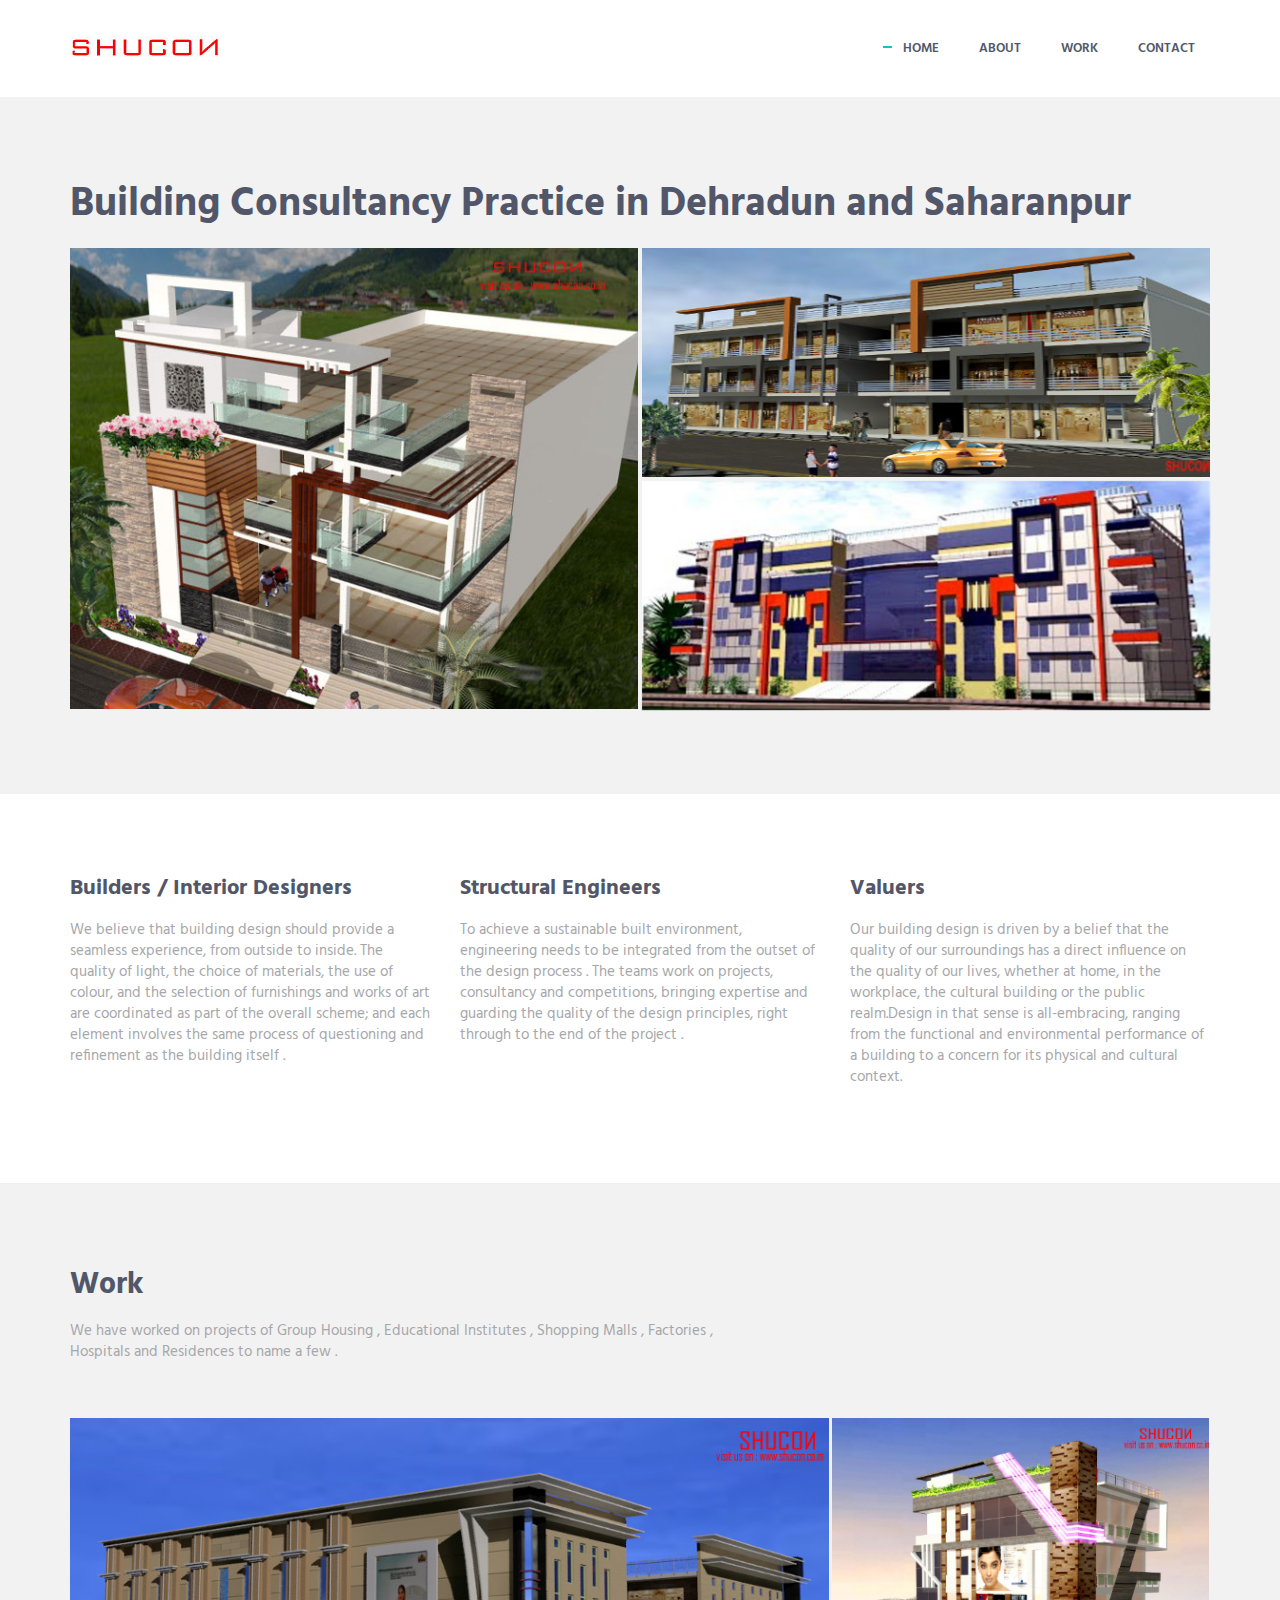
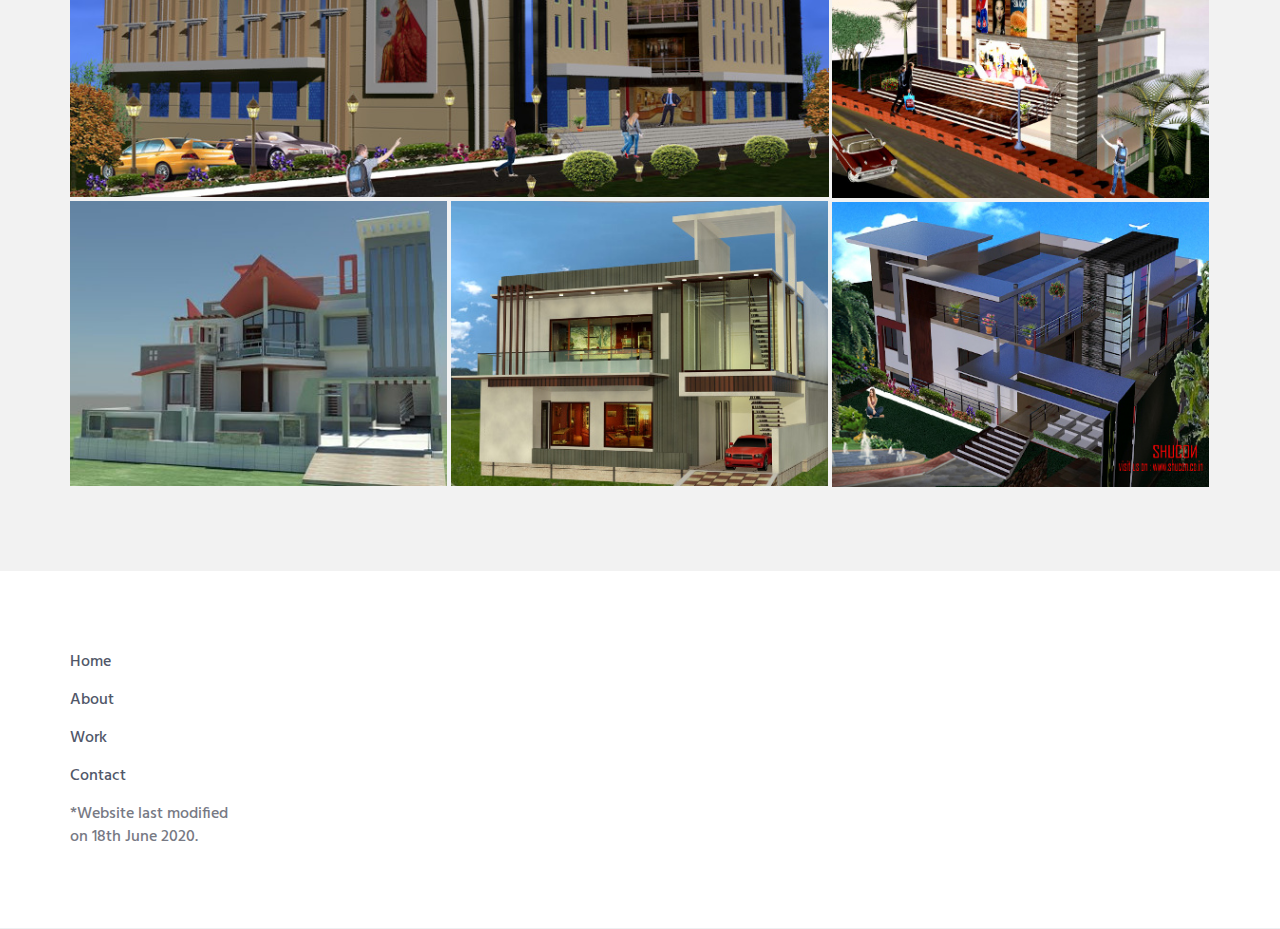
<file: index.html>
<!DOCTYPE html>
<html lang="en" class="no-js">
    <!-- BEGIN HEAD -->
    <head>
        <meta charset="utf-8"/>
        <title>SHUCON | Building Consultancy: Dehradun and Saharanpur</title>
        <meta name="google-site-verification" content="JUjXU9fesThGGbIal6zuc2jyVyMY_zPN6WXrsSqFcMo" />
        <meta http-equiv="X-UA-Compatible" content="IE=edge">
        <meta content="width=device-width, initial-scale=1" name="viewport"/>
        <meta content="Architects , Interior Designers , Builders , Project Managers in Dehradun . Professional Consultancy services .Providing services in Dehradun and Saharanpur " name="description"/>
        <meta name="keywords" content="best architecture firms in india, best architects in india, architects in dehradun, architecture firms in dehradun, architectural firms in dehradun, architect in dehradun, top architects in dehradun, best architects in dehradun, dehradun architecture firms, architecture firms dehradun, Architects in Dehradun, top architectural firms in dehradun, best architects in dehradun,‎ architects in Saharanpur, architecture firms in Saharanpur, architectural firms in Saharanpur, architect in Saharanpur, top architects in Saharanpur, best architects in Saharanpur, Saharanpur architecture firms, architecture firms Saharanpur, Architects in Saharanpur, top architectural firms in Saharanpur, best architects in Saharanpur,
        Builders in dehradun , Project Managers in Saharanpur ">
        <!-- <meta content="" name="author"/> -->

        <!-- GLOBAL MANDATORY STYLES -->
        <link href="https://fonts.googleapis.com/css?family=Hind:300,400,500,600,700" rel="stylesheet" type="text/css">
        <link href="vendor/simple-line-icons/simple-line-icons.min.css" rel="stylesheet" type="text/css"/>
        <link href="vendor/bootstrap/css/bootstrap.min.css" rel="stylesheet" type="text/css"/>

        <!-- PAGE LEVEL PLUGIN STYLES -->
        <link href="css/animate.css" rel="stylesheet">
        <link href="vendor/swiper/css/swiper.min.css" rel="stylesheet" type="text/css"/>

        <!-- THEME STYLES -->
        <link href="css/layout.min.css" rel="stylesheet" type="text/css"/>

        <!-- Favicon -->
        <link rel="shortcut icon" href="favicon.ico"/>
    </head>
    <!-- END HEAD -->

    <!-- BODY -->
    <body>

        <!--========== HEADER ==========-->
        <header class="header">
            <!-- Navbar -->
            <nav class="navbar">
                <div class="container">
                    <!-- Brand and toggle get grouped for better mobile display -->
                    <div class="menu-container">
                        <button type="button" class="navbar-toggle" data-toggle="collapse" data-target=".nav-collapse">
                            <span class="sr-only">Toggle navigation</span>
                            <span class="toggle-icon"></span>
                        </button>

                        <!-- Logo -->
                        <div class="navbar-logo">
                            <a class="navbar-logo-wrap" href="index.html">
                                <img class="navbar-logo-img" src="img/logo.jpg" alt="SHUCON Logo">
                            </a>
                        </div>
                        <!-- End Logo -->
                    </div>

                    <!-- Collect the nav links, forms, and other content for toggling -->
                    <div class="collapse navbar-collapse nav-collapse">
                        <div class="menu-container">
                            <ul class="navbar-nav navbar-nav-right">
                                <!-- Home -->
                                <li class="nav-item">
                                    <a class="nav-item-child active" href="index.html">
                                        Home
                                    </a>
                                </li>
                                <!-- End Home -->

                                <!-- About -->
                                <li class="nav-item">
                                    <a class="nav-item-child" href="about.html">
                                        About
                                    </a>
                                </li>
                                <!-- End About -->

                                <!-- Work -->
                                <li class="nav-item">
                                    <a class="nav-item-child" href="work.html">
                                        Work
                                    </a>
                                </li>
                                <!-- End Work -->

                                <!-- Contact -->
                                <li class="nav-item">
                                    <a class="nav-item-child" href="contact.html">
                                        Contact
                                    </a>
                                </li>
                                <!-- End Contact -->
                            </ul>
                        </div>
                    </div>
                    <!-- End Navbar Collapse -->
                </div>
            </nav>
            <!-- Navbar -->
        </header>
        <!--========== END HEADER ==========-->

        <!--========== PAGE LAYOUT ==========-->
        <!-- Work -->
        <div class="bg-color-sky-light">
            <div class="content-md container">
            	<h1>Building Consultancy Practice in Dehradun and Saharanpur</h1>
                <!-- Masonry Grid -->
                <div class="masonry-grid">
                    <div class="masonry-grid-sizer col-xs-6 col-sm-6 col-md-6"></div>
                    <div class="masonry-grid-item col-xs-12 col-sm-6 col-md-6">
                        <!-- Work -->
                        <div class="work">
                            <div class="work-overlay">
                                <img class="full-width img-responsive" src="img/595x483/01.jpg" alt="residence of mr. vijay bahadur">
                            </div>
                            <div class="work-content">
                                <h3 class="color-white margin-b-5">Residence</h3>
                                <p class="color-white margin-b-0">Mr. Vijay Bahadur</p>
                            </div>
                            <a class="content-wrapper-link" href="#"></a>
                        </div>
                        <!-- End Work -->
                    </div>
                    <div class="masonry-grid-item col-xs-6 col-sm-6 col-md-6">
                        <!-- Work -->
                        <div class="work">
                            <div class="work-overlay">
                                <img class="full-width img-responsive" src="img/595x240/01.jpg" alt="anm-gnm">
                            </div>
                            <div class="work-content">
                                <h3 class="color-white margin-b-5">College</h3>
                                <p class="color-white margin-b-0">ANM - GNM</p>
                            </div>
                            <a class="content-wrapper-link" href="#"></a>
                        </div>
                        <!-- End Work -->
                    </div>
                    <div class="masonry-grid-item col-xs-6 col-sm-6 col-md-6">
                        <!-- Work -->
                        <div class="work">
                            <div class="work-overlay">
                                <img class="full-width img-responsive" src="img/595x240/02.jpg" alt="anm-gnm-2">
                            </div>
                            <div class="work-content">
                                <h3 class="color-white margin-b-5">College</h3>
                                <p class="color-white margin-b-0">Medical College</p>
                            </div>
                            <a class="content-wrapper-link" href="#"></a>
                        </div>
                        <!-- End Work -->
                    </div>
                </div>
                <!-- End Masonry Grid -->
            </div>
        </div>
        <!-- End Work -->

        <!-- Features -->
        <div class="section-seperator">
            <div class="content-md container">
                <div class="row">
                    <div class="col-sm-4 sm-margin-b-50">
                        <div class="wow fadeInLeft" data-wow-duration=".3" data-wow-delay=".3s">
                            <h3>Builders / Interior Designers</h3>
                            <p>We believe that building design should provide a seamless experience, from outside to inside. The quality of light, the choice of materials, the use of colour, and the selection of furnishings and works of art are coordinated as part of the overall scheme; and each element involves the same process of questioning and refinement as the building itself .</p>
                        </div>
                    </div>
                    <div class="col-sm-4 sm-margin-b-50">
                        <div class="wow fadeInLeft" data-wow-duration=".3" data-wow-delay=".2s">
                            <h3>Structural Engineers</h3>
                            <p>To achieve a sustainable built environment, engineering needs to be integrated from the outset of the design process .
The teams work on projects, consultancy and competitions, bringing expertise and guarding the quality of the design principles, right through to the end of the project .  </p>
                        </div>
                    </div>
                    <div class="col-sm-4">
                        <div class="wow fadeInLeft" data-wow-duration=".3" data-wow-delay=".1s">
                            <h3>Valuers</h3>
                            <p>Our building design is driven by a belief that the quality of our surroundings has a direct influence on the quality of our lives, whether at home, in the workplace, the cultural building or the public realm.Design in that sense is all-embracing, ranging from the functional and environmental performance of a building to a concern for its physical and cultural context.  </p>
                        </div>
                    </div>
                </div>
                <!--// end row -->
            </div>
        </div>
        <!-- End Features -->

        <!-- Work -->
        <div class="bg-color-sky-light overflow-h">
            <div class="content-md container">
                <div class="row margin-b-40">
                    <div class="col-sm-7">
                        <h2>Work</h2>
                        <p>We have worked on projects of Group Housing , Educational Institutes , Shopping Malls , Factories , Hospitals and Residences to name a few . </p>
                    </div>
                </div>
                <!--// end row -->

                <!-- Masonry Grid -->
                <div class="masonry-grid">
                    <div class="masonry-grid-sizer col-xs-6 col-sm-6 col-md-1"></div>
                    <div class="masonry-grid-item col-xs-12 col-sm-6 col-md-8">
                        <!-- Work -->
                        <div class="work">
                            <div class="work-overlay">
                                <img class="full-width img-responsive" src="img/800x400/01.jpg" alt="Shopping Mall">
                            </div>
                            <div class="work-content">
                                <h3 class="color-white margin-b-5">Shopping Mall</h3>
                                <p class="color-white margin-b-0">Saharanpur</p>
                            </div>
                            <a class="content-wrapper-link" href="#"></a>
                        </div>
                        <!-- End Work -->
                    </div>
                    <div class="masonry-grid-item col-xs-6 col-sm-6 col-md-4">
                        <!-- Work -->
                        <div class="work">
                            <div class="work-overlay">
                                <img class="full-width img-responsive" src="img/397x400/01.jpg" alt="Hotel of mr. Hoshiyar Singh">
                            </div>
                            <div class="work-content">
                                <h3 class="color-white margin-b-5">Hotel of Mr. Hoshiyar Singh</h3>
                                <p class="color-white margin-b-0">Mussoorie Road , Dehradun</p>
                            </div>
                            <a class="content-wrapper-link" href="#"></a>
                        </div>
                        <!-- End Work -->
                    </div>
                    <div class="masonry-grid-item col-xs-6 col-sm-6 col-md-4">
                        <!-- Work -->
                        <div class="work">
                            <div class="work-overlay">
                                <img class="full-width img-responsive" src="img/397x300/01.jpg" alt="residence-sre">
                            </div>
                            <div class="work-content">
                                <h3 class="color-white margin-b-5">Residence</h3>
                                <p class="color-white margin-b-0">Saharanpur</p>
                            </div>
                            <a class="content-wrapper-link" href="#"></a>
                        </div>
                        <!-- End Work -->
                    </div>
                    <div class="masonry-grid-item col-xs-6 col-sm-6 col-md-4">
                        <!-- Work -->
                        <div class="work">
                            <div class="work-overlay">
                                <img class="full-width img-responsive" src="img/397x300/02.jpg" alt="residence-2">
                            </div>
                            <div class="work-content">
                                <h3 class="color-white margin-b-5">Residence</h3>
                                <p class="color-white margin-b-0"></p>
                            </div>
                            <a class="content-wrapper-link" href="#"></a>
                        </div>
                        <!-- End Work -->
                    </div>
                    <div class="masonry-grid-item col-xs-6 col-sm-6 col-md-4">
                        <!-- Work -->
                        <div class="work">
                            <div class="work-overlay">
                                <img class="full-width img-responsive" src="img/397x300/03.jpg" alt="residence-mr. nautiyal">
                            </div>
                            <div class="work-content">
                                <h3 class="color-white margin-b-5">Residence</h3>
                                <p class="color-white margin-b-0">Income Tax Officer - Mr. Nautiyal , Dehradun</p>
                            </div>
                            <a class="content-wrapper-link" href="#"></a>
                        </div>
                        <!-- End Work -->
                    </div>
                </div>
                <!-- End Masonry Grid -->
            </div>
        </div>
        <!-- End Work -->

        <!--========== END PAGE LAYOUT ==========-->

        <!--========== FOOTER ==========-->
        <footer class="footer">
            <!-- Links -->
            <div class="section-seperator">
                <div class="content-md container">
                    <div class="row">
                        <div class="col-sm-2 sm-margin-b-30">
                            <!-- List -->
                           
                            <ul class="list-unstyled footer-list">
                                <li class="footer-list-item"><a href="index.html">Home</a></li>
                                <li class="footer-list-item"><a href="about.html">About</a></li>
                                <li class="footer-list-item"><a href="work.html">Work</a></li>
                                <li class="footer-list-item"><a href="contact.html">Contact</a></li>
                                <li class="footer-list-item">*Website last modified on 18th June 2020.</li>
                            </ul>   
                            <!-- End List -->
                        </div>
                        </div>
                    </div>
                    <!--// end row -->
                </div>
            <!-- End Links -->

        </footer>
        <!--========== END FOOTER ==========-->

        <!-- Back To Top -->
        <a href="javascript:void(0);" class="js-back-to-top back-to-top">Top</a>

        <!-- JAVASCRIPTS(Load javascripts at bottom, this will reduce page load time) -->
        <!-- CORE PLUGINS -->
        <script src="vendor/jquery.min.js" type="text/javascript"></script>
        <script src="vendor/jquery-migrate.min.js" type="text/javascript"></script>
        <script src="vendor/bootstrap/js/bootstrap.min.js" type="text/javascript"></script>

        <!-- PAGE LEVEL PLUGINS -->
        <script src="vendor/jquery.easing.js" type="text/javascript"></script>
        <script src="vendor/jquery.back-to-top.js" type="text/javascript"></script>
        <script src="vendor/jquery.smooth-scroll.js" type="text/javascript"></script>
        <script src="vendor/jquery.wow.min.js" type="text/javascript"></script>
        <script src="vendor/swiper/js/swiper.jquery.min.js" type="text/javascript"></script>
        <script src="vendor/masonry/jquery.masonry.pkgd.min.js" type="text/javascript"></script>
        <script src="vendor/masonry/imagesloaded.pkgd.min.js" type="text/javascript"></script>

        <!-- PAGE LEVEL SCRIPTS -->
        <script src="js/layout.min.js" type="text/javascript"></script>
        <script src="js/components/wow.min.js" type="text/javascript"></script>
        <script src="js/components/swiper.min.js" type="text/javascript"></script>
        <script src="js/components/masonry.min.js" type="text/javascript"></script>

    </body>
    <!-- END BODY -->
</html>
</file>
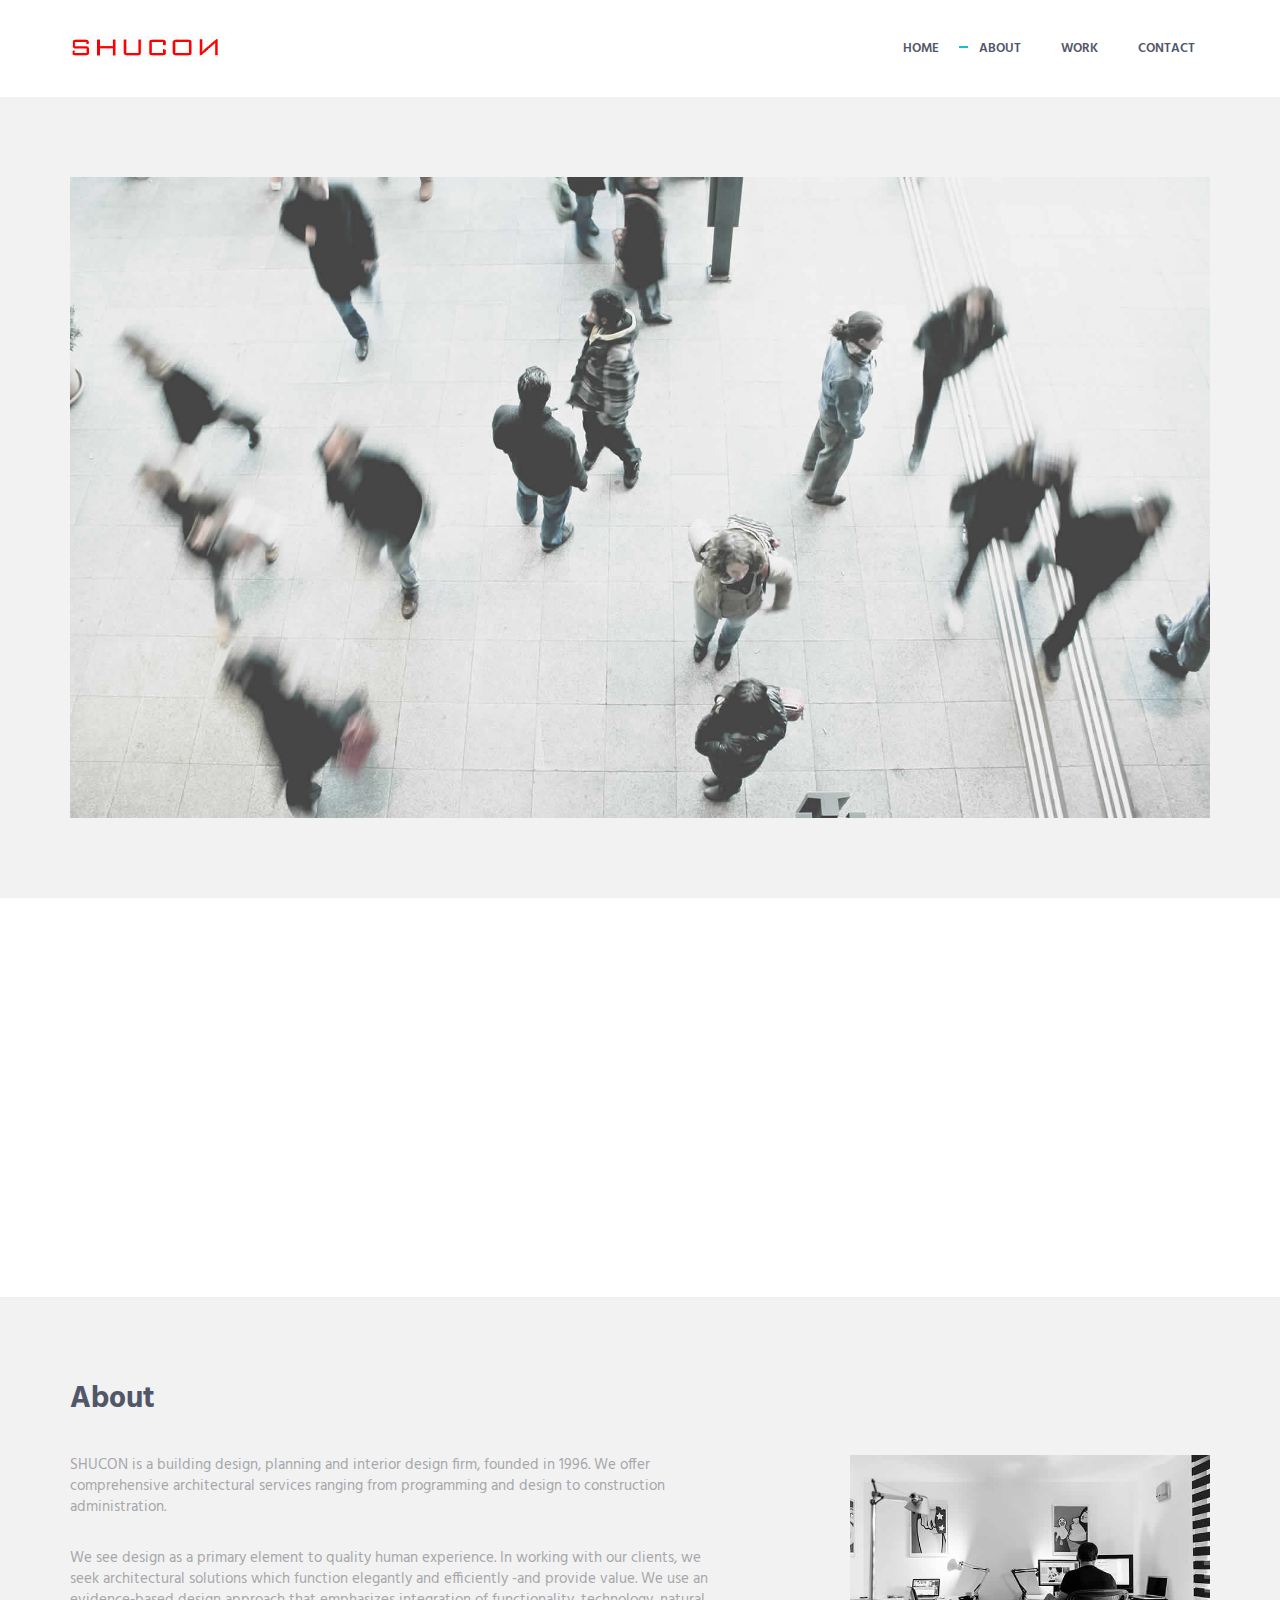
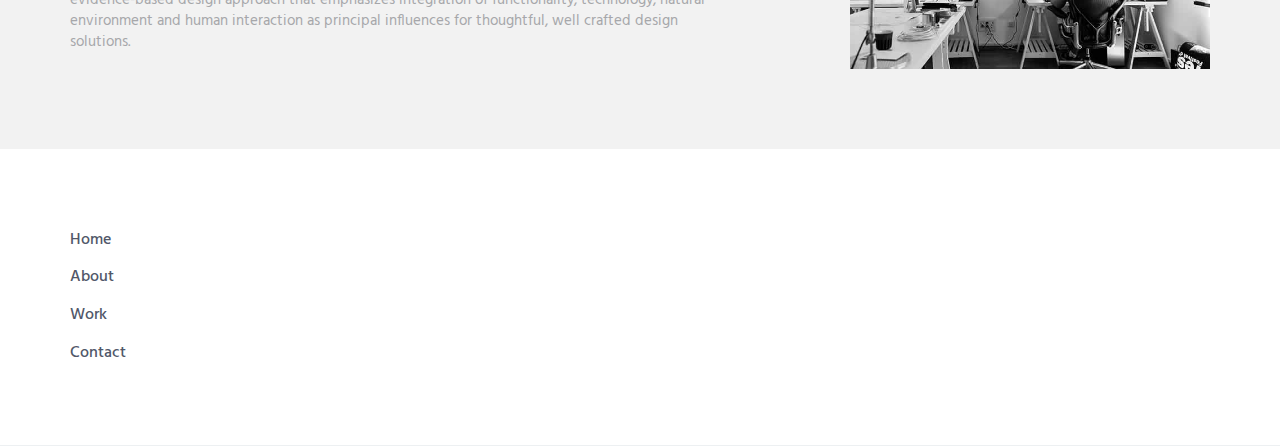
<file: about.html>
<!DOCTYPE html>
<!-- ==============================
    Project:        Metronic "Acidus" Frontend Freebie - Responsive HTML Template Based On Twitter Bootstrap 3.3.4
    Version:        1.0
    Author:         KeenThemes
    Primary use:    Corporate, Business Themes.
    Email:          support@keenthemes.com
    Follow:         http://www.twitter.com/keenthemes
    Like:           http://www.facebook.com/keenthemes
    Website:        http://www.keenthemes.com
    Premium:        Premium Metronic Admin Theme: http://themeforest.net/item/metronic-responsive-admin-dashboard-template/4021469?ref=keenthemes
================================== -->
<html lang="en" class="no-js">
    <!-- BEGIN HEAD -->
    <head>
        <meta charset="utf-8"/>
        <title>Architects in Saharanpur and Dehradun</title>   
        <meta http-equiv="X-UA-Compatible" content="IE=edge">
        <meta content="width=device-width, initial-scale=1" name="viewport"/>
        <meta content="" name="description"/>
        <meta content="" name="author"/>

        <!-- GLOBAL MANDATORY STYLES -->
        <link href="https://fonts.googleapis.com/css?family=Hind:300,400,500,600,700" rel="stylesheet" type="text/css">
        <link href="vendor/simple-line-icons/simple-line-icons.min.css" rel="stylesheet" type="text/css"/>
        <link href="vendor/bootstrap/css/bootstrap.min.css" rel="stylesheet" type="text/css"/>

        <!-- PAGE LEVEL PLUGIN STYLES -->
        <link href="css/animate.css" rel="stylesheet">
        <link href="vendor/swiper/css/swiper.min.css" rel="stylesheet" type="text/css"/>

        <!-- THEME STYLES -->
        <link href="css/layout.min.css" rel="stylesheet" type="text/css"/>

        <!-- Favicon -->
        <link rel="shortcut icon" href="favicon.ico"/>
    </head>
    <!-- END HEAD -->

    <!-- BODY -->
    <body>

        <!--========== HEADER ==========-->
        <header class="header">
            <!-- Navbar -->
            <nav class="navbar">
                <div class="container">
                    <!-- Brand and toggle get grouped for better mobile display -->
                    <div class="menu-container">
                        <button type="button" class="navbar-toggle" data-toggle="collapse" data-target=".nav-collapse">
                            <span class="sr-only">Toggle navigation</span>
                            <span class="toggle-icon"></span>
                        </button>

                        <!-- Logo -->
                        <div class="navbar-logo">
                            <a class="navbar-logo-wrap" href="index.html">
                                <img class="navbar-logo-img" src="img/logo.jpg" alt="SHUCON Logo">
                            </a>
                        </div>
                        <!-- End Logo -->
                    </div>

                    <!-- Collect the nav links, forms, and other content for toggling -->
                    <div class="collapse navbar-collapse nav-collapse">
                        <div class="menu-container">
                            <ul class="navbar-nav navbar-nav-right">
                                <!-- Home -->
                                <li class="nav-item">
                                    <a class="nav-item-child" href="index.html">
                                        Home
                                    </a>
                                </li>
                                <!-- End Home -->

                                <!-- About -->
                                <li class="nav-item">
                                    <a class="nav-item-child active" href="about.html">
                                        About
                                    </a>
                                </li>
                                <!-- End About -->

                                <!-- Work -->
                                <li class="nav-item">
                                    <a class="nav-item-child" href="work.html">
                                        Work
                                    </a>
                                </li>
                                <!-- End Work -->

                                <!-- Contact -->
                                <li class="nav-item">
                                    <a class="nav-item-child" href="contact.html">
                                        Contact
                                    </a>
                                </li>
                                <!-- End Contact -->
                            </ul>
                        </div>
                    </div>
                    <!-- End Navbar Collapse -->
                </div>
            </nav>
            <!-- Navbar -->
        </header>
        <!--========== END HEADER ==========-->

        <!--========== PAGE LAYOUT ==========-->
        <!-- Slider -->
        <div class="bg-color-sky-light">
            <div class="content-md container">
                <img class="img-responsive" src="img/1920x1080/02.jpg" alt="Slider Image">
            </div>
        </div>
        <!-- End Slider -->

        <!-- Features -->
        <div class="section-seperator">
            <div class="content-md container">
                <div class="row">
                    <div class="col-sm-4 sm-margin-b-50">
                        <div class="wow fadeInLeft" data-wow-duration=".3" data-wow-delay=".3s">
                            <h3>Interior Designers / Building Consultants</h3>
                            <p>We believe that building design should provide a seamless experience, from outside to inside. The quality of light, the choice of materials, the use of colour, and the selection of furnishings and works of art are coordinated as part of the overall scheme; and each element involves the same process of questioning and refinement as the building itself .</p>
                        </div>
                    </div>
                    <div class="col-sm-4 sm-margin-b-50">
                        <div class="wow fadeInLeft" data-wow-duration=".3" data-wow-delay=".2s">
                            <h3>Structural Engineers</h3>
                            <p>To achieve a sustainable built environment, engineering needs to be integrated from the outset of the design process .
The teams work on projects, consultancy and competitions, bringing expertise and guarding the quality of the design principles, right through to the end of the project .  </p>
                        </div>
                    </div>
                    <div class="col-sm-4">
                        <div class="wow fadeInLeft" data-wow-duration=".3" data-wow-delay=".1s">
                            <h3>Valuers</h3>
                            <p>Our building design is driven by a belief that the quality of our surroundings has a direct influence on the quality of our lives, whether at home, in the workplace, the cultural building or the public realm.Design in that sense is all-embracing, ranging from the functional and environmental performance of a building to a concern for its physical and cultural context.  </p>
                        </div>
                    </div>
                </div>
                <!--// end row -->
            </div>
        </div>
        <!-- End Features -->

        <!-- About -->
        <div class="bg-color-sky-light">
        <div class="content-md container">
            <div class="row margin-b-20">
                <div class="col-sm-6">
                    <h2>About</h2>
                </div>
            </div>
            <!--// end row -->

            <div class="row">
                <div class="col-sm-7 sm-margin-b-50">
                    <div class="margin-b-30">
                        <p>SHUCON is a building design, planning and interior design firm, founded in 1996. We offer comprehensive architectural services ranging from programming and design to construction administration.</p>
                    </div>
                    <p>We see design as a primary element to quality human experience. In working with our clients, we seek architectural solutions which function elegantly and efficiently -and provide value. We use an evidence-based design approach that emphasizes integration of functionality, technology, natural environment and human interaction as principal influences for thoughtful, well crafted design solutions.</p>
                </div>
                <div class="col-sm-4 col-sm-offset-1">
                    <img class="img-responsive" src="img/640x380/01.jpg" alt="Our Office">
                </div>
            </div>
            <!--// end row -->
        </div>
        </div>
        <!-- End About -->

        
        <!--========== END PAGE LAYOUT ==========-->

        <!--========== FOOTER ==========-->
        <footer class="footer">
            <!-- Links -->
            <div class="section-seperator">
                <div class="content-md container">
                    <div class="row">
                        <div class="col-sm-2 sm-margin-b-30">
                            <!-- List -->
                            
                            <ul class="list-unstyled footer-list">
                                <li class="footer-list-item"><a href="index.html">Home</a></li>
                                <li class="footer-list-item"><a href="about.html">About</a></li>
                                <li class="footer-list-item"><a href="work.html">Work</a></li>
                                <li class="footer-list-item"><a href="contact.html">Contact</a></li>
                            </ul>
                            <!-- End List -->
                        </div>
                        <div class="col-sm-2 sm-margin-b-30">
                            <!-- List -->
                            
                            <!-- End List -->
                        </div>
                        <div class="col-sm-3">
                            <!-- List -->
                            <!-- End List -->
                        </div>
                    </div>
                    <!--// end row -->
                </div>
            </div>
            <!-- End Links -->

        </footer>
        <!--========== END FOOTER ==========-->

        <!-- Back To Top -->
        <a href="javascript:void(0);" class="js-back-to-top back-to-top">Top</a>

        <!-- JAVASCRIPTS(Load javascripts at bottom, this will reduce page load time) -->
        <!-- CORE PLUGINS -->
        <script src="vendor/jquery.min.js" type="text/javascript"></script>
        <script src="vendor/jquery-migrate.min.js" type="text/javascript"></script>
        <script src="vendor/bootstrap/js/bootstrap.min.js" type="text/javascript"></script>

        <!-- PAGE LEVEL PLUGINS -->
        <script src="vendor/jquery.easing.js" type="text/javascript"></script>
        <script src="vendor/jquery.back-to-top.js" type="text/javascript"></script>
        <script src="vendor/jquery.smooth-scroll.js" type="text/javascript"></script>
        <script src="vendor/jquery.wow.min.js" type="text/javascript"></script>
        <script src="vendor/swiper/js/swiper.jquery.min.js" type="text/javascript"></script>

        <!-- PAGE LEVEL SCRIPTS -->
        <script src="js/layout.min.js" type="text/javascript"></script>
        <script src="js/components/wow.min.js" type="text/javascript"></script>
        <script src="js/components/swiper.min.js" type="text/javascript"></script>
        
    </body>
    <!-- END BODY -->
</html>
</file>
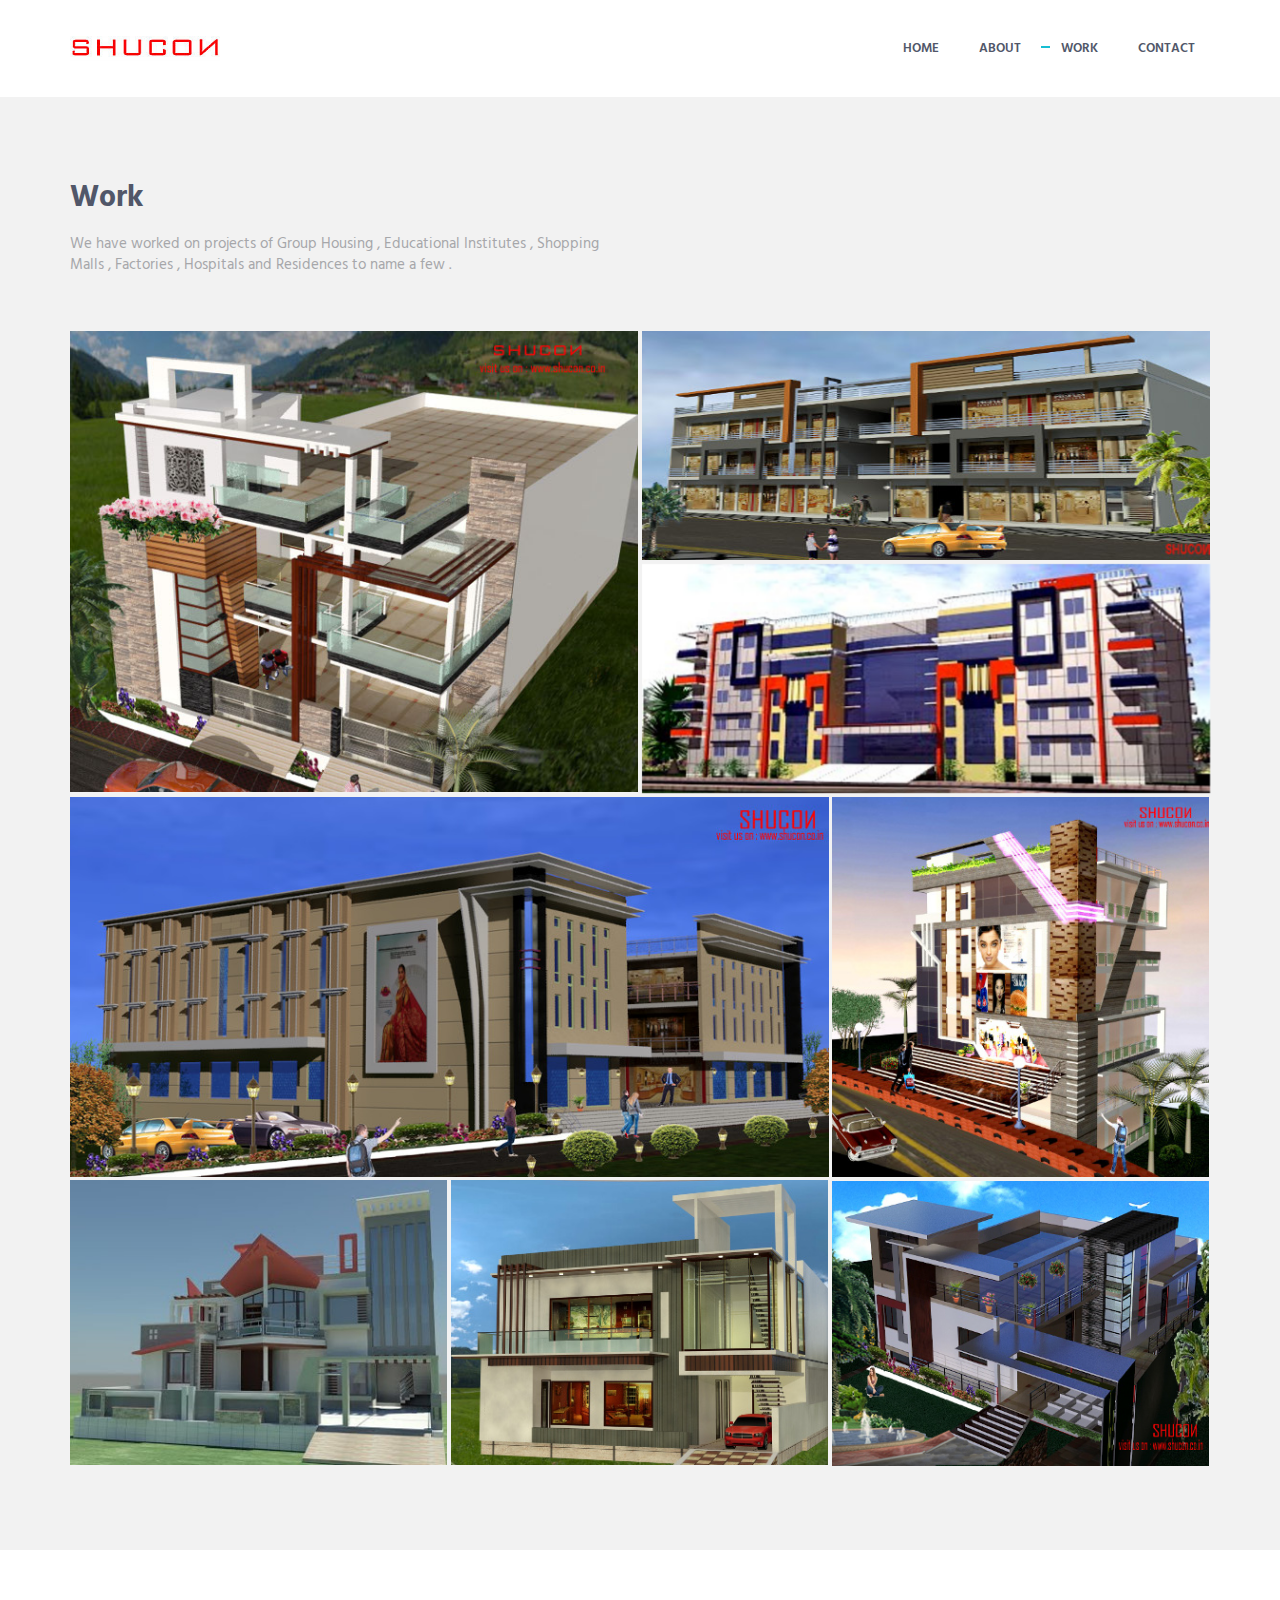
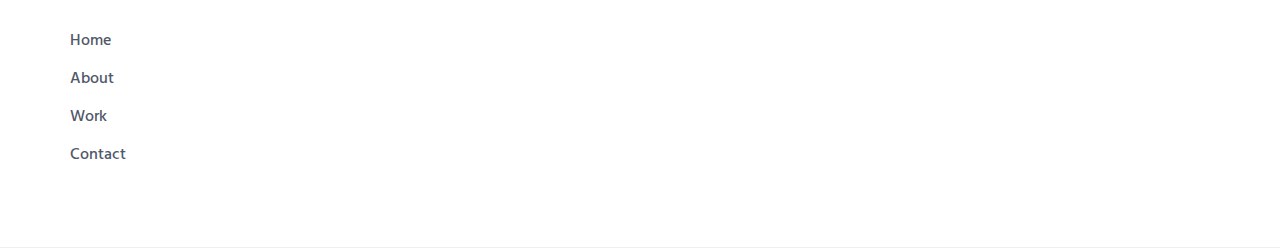
<file: work.html>
<!DOCTYPE html>
<html lang="en" class="no-js">
    <!-- BEGIN HEAD -->
    <head>
        <meta charset="utf-8"/>
        <title>Architects in Saharanpur and Dehradun</title>
        <meta http-equiv="X-UA-Compatible" content="IE=edge">
        <meta content="width=device-width, initial-scale=1" name="viewport"/>
        <meta content="" name="description"/>
        <meta content="" name="author"/>

        <!-- GLOBAL MANDATORY STYLES -->
        <link href="https://fonts.googleapis.com/css?family=Hind:300,400,500,600,700" rel="stylesheet" type="text/css">
        <link href="vendor/simple-line-icons/simple-line-icons.min.css" rel="stylesheet" type="text/css"/>
        <link href="vendor/bootstrap/css/bootstrap.min.css" rel="stylesheet" type="text/css"/>

        <!-- PAGE LEVEL PLUGIN STYLES -->
        <link href="vendor/swiper/css/swiper.min.css" rel="stylesheet" type="text/css"/>

        <!-- THEME STYLES -->
        <link href="css/layout.min.css" rel="stylesheet" type="text/css"/>

        <!-- Favicon -->
        <link rel="shortcut icon" href="favicon.ico"/>
    </head>
    <!-- END HEAD -->

    <!-- BODY -->
    <body>

        <!--========== HEADER ==========-->
        <header class="header">
            <!-- Navbar -->
            <nav class="navbar">
                <div class="container">
                    <!-- Brand and toggle get grouped for better mobile display -->
                    <div class="menu-container">
                        <button type="button" class="navbar-toggle" data-toggle="collapse" data-target=".nav-collapse">
                            <span class="sr-only">Toggle navigation</span>
                            <span class="toggle-icon"></span>
                        </button>

                        <!-- Logo -->
                        <div class="navbar-logo">
                            <a class="navbar-logo-wrap" href="index.html">
                                <img class="navbar-logo-img" src="img/logo.jpg" alt="Acidus Logo">
                            </a>
                        </div>
                        <!-- End Logo -->
                    </div>

                    <!-- Collect the nav links, forms, and other content for toggling -->
                    <div class="collapse navbar-collapse nav-collapse">
                        <div class="menu-container">
                            <ul class="navbar-nav navbar-nav-right">
                                <!-- Home -->
                                <li class="nav-item">
                                    <a class="nav-item-child" href="index.html">
                                        Home
                                    </a>
                                </li>
                                <!-- End Home -->

                                <!-- About -->
                                <li class="nav-item">
                                    <a class="nav-item-child" href="about.html">
                                        About
                                    </a>
                                </li>
                                <!-- End About -->

                                <!-- Work -->
                                <li class="nav-item">
                                    <a class="nav-item-child active" href="work.html">
                                        Work
                                    </a>
                                </li>
                                <!-- End Work -->

                                <!-- Contact -->
                                <li class="nav-item">
                                    <a class="nav-item-child" href="contact.html">
                                        Contact
                                    </a>
                                </li>
                                <!-- End Contact -->
                            </ul>
                        </div>
                    </div>
                    <!-- End Navbar Collapse -->
                </div>
            </nav>
            <!-- Navbar -->
        </header>
        <!--========== END HEADER ==========-->

        <!--========== PAGE LAYOUT ==========-->
        <!-- Work -->
        <div class="bg-color-sky-light">
            <div class="content-md container">
                <div class="row margin-b-40">
                    <div class="col-sm-6">
                        <h2>Work</h2>
                        <p>We have worked on projects of Group Housing , Educational Institutes , Shopping Malls , Factories , Hospitals and Residences to name a few . </p>
                    </div>
                </div>
                <!--// end row -->

                <!-- Masonry Grid -->
                <div class="masonry-grid">
                    <div class="masonry-grid-sizer col-xs-6 col-sm-6 col-md-6"></div>
                    <div class="masonry-grid-item col-xs-12 col-sm-6 col-md-6">
                        <!-- Work -->
                        <div class="work">
                            <div class="work-overlay">
                                <img class="full-width img-responsive" src="img/595x483/01.jpg" alt="residence of mr. vijay bahadur">
                            </div>
                            <div class="work-content">
                                <h3 class="color-white margin-b-5">Residence</h3>
                                <p class="color-white margin-b-0">Mr. Vijay Bahadur</p>
                            </div>
                            <a class="content-wrapper-link" href="#"></a>
                        </div>
                        <!-- End Work -->
                    </div>
                    <div class="masonry-grid-item col-xs-6 col-sm-6 col-md-6">
                        <!-- Work -->
                        <div class="work">
                            <div class="work-overlay">
                                <img class="full-width img-responsive" src="img/595x240/01.jpg" alt="anm-gnm">
                            </div>
                            <div class="work-content">
                                <h3 class="color-white margin-b-5">College</h3>
                                <p class="color-white margin-b-0">ANM - GNM</p>
                            </div>
                            <a class="content-wrapper-link" href="#"></a>
                        </div>
                        <!-- End Work -->
                    </div>
                    <div class="masonry-grid-item col-xs-6 col-sm-6 col-md-6">
                        <!-- Work -->
                        <div class="work">
                            <div class="work-overlay">
                                <img class="full-width img-responsive" src="img/595x240/02.jpg" alt="anm-gnm-2">
                            </div>
                            <div class="work-content">
                                <h3 class="color-white margin-b-5">College</h3>
                                <p class="color-white margin-b-0">Medical College</p>
                            </div>
                            <a class="content-wrapper-link" href="#"></a>
                        </div>
                        <!-- End Work -->
                    </div>
                </div>
                <!-- End Masonry Grid -->
                
                <!-- Masonry Grid -->
                <div class="masonry-grid">
                    <div class="masonry-grid-sizer col-xs-6 col-sm-6 col-md-1"></div>
                    <div class="masonry-grid-item col-xs-12 col-sm-6 col-md-8">
                        <!-- Work -->
                        <div class="work">
                            <div class="work-overlay">
                                <img class="full-width img-responsive" src="img/800x400/01.jpg" alt="Shopping Mall">
                            </div>
                            <div class="work-content">
                                <h3 class="color-white margin-b-5">Shopping Mall</h3>
                                <p class="color-white margin-b-0">Saharanpur</p>
                            </div>
                            <a class="content-wrapper-link" href="#"></a>
                        </div>
                        <!-- End Work -->
                    </div>
                    <div class="masonry-grid-item col-xs-6 col-sm-6 col-md-4">
                        <!-- Work -->
                        <div class="work">
                            <div class="work-overlay">
                                <img class="full-width img-responsive" src="img/397x400/01.jpg" alt="Hotel of mr. Hoshiyar Singh">
                            </div>
                            <div class="work-content">
                                <h3 class="color-white margin-b-5">Hotel of Mr. Hoshiyar Singh</h3>
                                <p class="color-white margin-b-0">Mussoorie Road , Dehradun</p>
                            </div>
                            <a class="content-wrapper-link" href="#"></a>
                        </div>
                        <!-- End Work -->
                    </div>
                    <div class="masonry-grid-item col-xs-6 col-sm-6 col-md-4">
                        <!-- Work -->
                        <div class="work">
                            <div class="work-overlay">
                                <img class="full-width img-responsive" src="img/397x300/01.jpg" alt="residence-sre">
                            </div>
                            <div class="work-content">
                                <h3 class="color-white margin-b-5">Residence</h3>
                                <p class="color-white margin-b-0">Saharanpur</p>
                            </div>
                            <a class="content-wrapper-link" href="#"></a>
                        </div>
                        <!-- End Work -->
                    </div>
                    <div class="masonry-grid-item col-xs-6 col-sm-6 col-md-4">
                        <!-- Work -->
                        <div class="work">
                            <div class="work-overlay">
                                <img class="full-width img-responsive" src="img/397x300/02.jpg" alt="residence-2">
                            </div>
                            <div class="work-content">
                                <h3 class="color-white margin-b-5">Residence</h3>
                                <p class="color-white margin-b-0"></p>
                            </div>
                            <a class="content-wrapper-link" href="#"></a>
                        </div>
                        <!-- End Work -->
                    </div>
                    <div class="masonry-grid-item col-xs-6 col-sm-6 col-md-4">
                        <!-- Work -->
                        <div class="work">
                            <div class="work-overlay">
                                <img class="full-width img-responsive" src="img/397x300/03.jpg" alt="residence-mr. nautiyal">
                            </div>
                            <div class="work-content">
                                <h3 class="color-white margin-b-5">Residence</h3>
                                <p class="color-white margin-b-0">Income Tax Officer - Mr. Nautiyal , Dehradun</p>
                            </div>
                            <a class="content-wrapper-link" href="#"></a>
                        </div>
                        <!-- End Work -->
                    </div>
                </div>
                <!-- End Masonry Grid -->
            </div>
        </div>
        <!-- End Work -->

        <!--========== END PAGE LAYOUT ==========-->

        <!--========== FOOTER ==========-->
        <footer class="footer">
            <!-- Links -->
            <div class="section-seperator">
                <div class="content-md container">
                    <div class="row">
                        <div class="col-sm-2 sm-margin-b-30">
                            <!-- List -->
                            
                            <ul class="list-unstyled footer-list">
                                <li class="footer-list-item"><a href="index.html">Home</a></li>
                                <li class="footer-list-item"><a href="about.html">About</a></li>
                                <li class="footer-list-item"><a href="work.html">Work</a></li>
                                <li class="footer-list-item"><a href="contact.html">Contact</a></li>
                            </ul>
                            <!-- End List -->
                        </div>
                        <div class="col-sm-2 sm-margin-b-30">
                            <!-- List -->   
                            <!-- End List -->
                        </div>
                        <div class="col-sm-3">
                        </div>
                    </div>
                    <!--// end row -->
                </div>
            </div>
            <!-- End Links -->

        </footer>
        <!--========== END FOOTER ==========-->

        <!-- Back To Top -->
        <a href="javascript:void(0);" class="js-back-to-top back-to-top">Top</a>

        <!-- JAVASCRIPTS(Load javascripts at bottom, this will reduce page load time) -->
        <!-- CORE PLUGINS -->
        <script src="vendor/jquery.min.js" type="text/javascript"></script>
        <script src="vendor/jquery-migrate.min.js" type="text/javascript"></script>
        <script src="vendor/bootstrap/js/bootstrap.min.js" type="text/javascript"></script>

        <!-- PAGE LEVEL PLUGINS -->
        <script src="vendor/jquery.easing.js" type="text/javascript"></script>
        <script src="vendor/jquery.back-to-top.js" type="text/javascript"></script>
        <script src="vendor/jquery.smooth-scroll.js" type="text/javascript"></script>
        <script src="vendor/swiper/js/swiper.jquery.min.js" type="text/javascript"></script>
        <script src="vendor/masonry/jquery.masonry.pkgd.min.js" type="text/javascript"></script>
        <script src="vendor/masonry/imagesloaded.pkgd.min.js" type="text/javascript"></script>

        <!-- PAGE LEVEL SCRIPTS -->
        <script src="js/layout.min.js" type="text/javascript"></script>
        <script src="js/components/swiper.min.js" type="text/javascript"></script>
        <script src="js/components/masonry.min.js" type="text/javascript"></script>

    </body>
    <!-- END BODY -->
</html>
</file>
<file: css/layout.min.css>
@charset "UTF-8";.blockquote,.btn-theme,p{line-height:1.4}.btn-theme.active.focus,.btn-theme.active:focus,.btn-theme.focus,.btn-theme:active.focus,.btn-theme:active:focus,.btn-theme:focus,:active,:focus,a,a:active,a:focus,a:hover{outline:0}.blockquote,.header .nav-item-child,.link,a,body,em,h1,h2,h3,h4,h5,h6,li,li a,p,span{font-family:Hind,sans-serif}.back-to-top,.header .nav-item-child,.link{text-transform:uppercase}.back-to-top:focus,.back-to-top:hover,.btn-theme.focus,.btn-theme:focus,.btn-theme:hover,.content-wrapper-link,.header .navbar-logo-wrap:focus,.header .navbar-logo-wrap:hover,a:active,a:focus,a:hover,h1>a:focus,h2>a:focus,h3>a:focus,h4>a:focus,h5>a:focus,h6>a:focus{text-decoration:none}html{overflow-x:hidden}body,html,html a{-webkit-font-smoothing:antialiased}p{font-size:15px;font-weight:400;color:#a6a7aa;margin-bottom:15px}em,li,li a{font-size:16px;font-weight:500;color:#515769}a{color:#81848f}a:active,a:focus,a:hover{color:#999caa}.link{position:relative;font-size:13px;font-weight:600}.link:after{position:absolute;top:8px;right:-15px;width:9px;height:2px;background:#17bed2;content:" "}span{font-size:14px;font-weight:400;color:#bfc1c7}h1,h2,h3,h4,h5,h6{font-weight:700;color:#515769;line-height:1.4;margin:0 0 15px}h1>a,h2>a,h3>a,h4>a,h5>a,h6>a{color:#515769}h1>a:hover,h2>a:hover,h3>a:hover,h4>a:hover,h5>a:hover,h6>a:hover{color:#999caa;text-decoration:none}h1{font-size:40px}h2{font-size:30px}h3,h4{font-size:22px}::selection{color:#fff;background:#17bed2;text-shadow:none}::-webkit-selection{color:#fff;background:#17bed2;text-shadow:none}::-moz-selection{color:#fff;background:#17bed2;text-shadow:none}.section-seperator{border-bottom:1px solid #edf0f2}.content-wrapper-link{position:absolute;top:0;left:0;right:0;bottom:0;display:block;z-index:3}.blockquote{position:relative;font-size:17px;font-weight:400;color:#a6a7aa;border-left:none;margin-left:20px}.blockquote:before{position:absolute;top:0;left:-20px;font-size:60px;display:inline-block;color:#17bed2;content:'“'}.btn-theme,.work,.work .work-overlay{position:relative}.btn-theme{display:inline-block;text-align:center;background-image:none;border-style:solid;white-space:nowrap;vertical-align:middle;-ms-touch-action:manipulation;touch-action:manipulation;cursor:pointer;-webkit-user-select:none;-moz-user-select:none;-ms-user-select:none;user-select:none}.btn-theme:hover{transition-duration:.3s;transition-property:all;transition-timing-function:cubic-bezier(.7,1,.7,1)}.btn-theme.active,.btn-theme:active{background-image:none;outline:0}.btn-theme.disabled,.btn-theme[disabled],fieldset[disabled] .btn-theme{cursor:not-allowed;box-shadow:none;opacity:.65;pointer-events:none}.btn-base-bg{color:#fff;background:#17bed2;border-color:transparent;border-width:0}.btn-base-bg.focus,.btn-base-bg:focus,.btn-base-bg:hover{color:#fff;background:#63cbd7;border-color:transparent}.btn-theme-sm{font-size:13px;font-weight:600;padding:15px 40px}.work .work-content,.work .work-overlay:before{position:absolute;transition-duration:.3s;transition-property:all;transition-timing-function:cubic-bezier(.7,1,.7,1);left:0}.work .work-overlay:before{top:0;width:100%;height:100%;background:0 0;content:" "}.work .work-content{bottom:0;opacity:0;padding:25px;-webkit-transform:translate3d(0,20px,0);-moz-transform:translate3d(0,20px,0);transform:translate3d(0,20px,0)}.work:hover .work-overlay:before{background:rgba(0,0,0,.5);transition-duration:.3s;transition-property:all;transition-timing-function:cubic-bezier(.7,1,.7,1)}.work:hover .work-content{opacity:1;-webkit-transform:translate3d(0,0,0);-moz-transform:translate3d(0,0,0);transform:translate3d(0,0,0);transition-duration:.3s;transition-property:all;transition-timing-function:cubic-bezier(.7,1,.7,1)}.footer .footer-logo{width:85px;height:21px}.footer .footer-list{margin-bottom:0}.footer .footer-list-item{color:#777984;margin-bottom:15px}.footer .footer-list-item:last-child,.header .navbar{margin-bottom:0}.header .navbar-toggle{width:25px;height:25px;border:none;padding:0;margin:35px 0}.header .navbar-toggle .toggle-icon{position:relative;width:21px;height:1px;display:inline-block;background:#515769;transition-duration:.3s;transition-property:all;transition-timing-function:cubic-bezier(.7,1,.7,1)}.header .navbar-toggle .toggle-icon:after,.header .navbar-toggle .toggle-icon:before{position:absolute;left:0;background:#515769;content:" "}.header .navbar-toggle:hover .toggle-icon,.header .navbar-toggle:hover .toggle-icon:after,.header .navbar-toggle:hover .toggle-icon:before{background:#17bed2;transition-duration:.3s;transition-property:all;transition-timing-function:cubic-bezier(.7,1,.7,1)}.header .navbar-toggle .toggle-icon:before{width:10px;height:1px;bottom:10px;-webkit-transform:rotate(0);-moz-transform:rotate(0);transform:rotate(0);transition-duration:.3s;transition-property:all;transition-timing-function:cubic-bezier(.7,1,.7,1)}.header .navbar-toggle .toggle-icon:after{width:16px;height:1px;top:-5px;-webkit-transform:rotate(0);-moz-transform:rotate(0);transform:rotate(0);transition-duration:.3s;transition-property:all;transition-timing-function:cubic-bezier(.7,1,.7,1)}.header .navbar-toggle:hover .toggle-icon:after,.header .navbar-toggle:hover .toggle-icon:before{width:21px;height:1px}.header .navbar-toggle:hover .toggle-icon.is-clicked{background:rgba(81,87,105,0)}.header .navbar-logo{width:100px;height:100px;float:left;max-height:95px;line-height:65px}.header .navbar-logo-wrap{display:inline-block;padding:15px 0}.header .navbar-logo-img{display:inline-block;width:150px;height:auto;max-height:100%;vertical-align:middle}.header .nav-item,.header .nav-item-child{display:block;position:relative}.header .navbar-nav{padding-left:0;margin-bottom:0;list-style:none}.header .nav-item:last-child .nav-item-child{padding-right:0}.header .nav-item-child{font-size:13px;font-weight:600;line-height:55px;padding:20px}.header .nav-item-child.active{position:relative}.header .nav-item-child.active:after{position:absolute;top:45px;left:0;width:9px;height:2px;background:#17bed2;content:" "}@media (max-width:991px){.header .navbar-toggle{display:block}.header .navbar-collapse.collapse{display:none!important}.header .navbar-collapse.collapse.in{display:block!important;overflow-y:auto!important}.header .nav-collapse{padding-left:0;padding-right:0}.header .navbar-nav{margin:0;float:none}.header .navbar-nav .nav-item{float:none}.header .menu-container:after,.header .menu-container:before{content:" ";display:table}.header .menu-container:after{clear:both}.header .nav-item-child{line-height:1.4;padding:12px 12px 12px 15px}.header .nav-item-child.active:after{position:absolute;top:20px}}@media (max-width:767px){.header .menu-container{padding-left:15px;padding-right:15px;margin-left:0;margin-right:0}.header .navbar>.container,.header .navbar>.container>.nav-collapse{padding-left:0;padding-right:0;margin-left:0;margin-right:0}.header .navbar>.container{width:auto}}@media (min-width:992px){.header .navbar-nav-right{float:right}}.contact-list>li{font-size:13px;color:#81848f;margin-bottom:10px}.back-to-top,.back-to-top:hover{color:#fff;transition-property:all;transition-timing-function:cubic-bezier(.7,1,.7,1);transition-duration:.3s}.back-to-top{position:fixed;right:10px;bottom:10px;display:inline-block;z-index:9;width:40px;height:40px;font-size:11px;font-weight:400;text-align:center;line-height:3;letter-spacing:1px;background:#515769;border-radius:3px;visibility:hidden;opacity:0;padding:5px;-webkit-transform:translate3d(0,50px,0);-moz-transform:translate3d(0,50px,0);transform:translate3d(0,50px,0)}.back-to-top.back-to-top-is-visible{visibility:visible;opacity:.6;-webkit-transform:translate3d(0,0,0);-moz-transform:translate3d(0,0,0);transform:translate3d(0,0,0);transition-duration:.3s;transition-property:all;transition-timing-function:cubic-bezier(.7,1,.7,1)}.back-to-top.back-to-top-is-visible:hover{opacity:1;transition-duration:.3s;transition-property:all;transition-timing-function:cubic-bezier(.7,1,.7,1)}.back-to-top.back-to-top-fade-out{opacity:.4}.back-to-top.back-to-top-fade-out:hover{opacity:1;transition-duration:.3s;transition-property:all;transition-timing-function:cubic-bezier(.7,1,.7,1)}.swiper-clients-img,.swiper-clients-img:hover{transition-duration:.2s;transition-property:all;transition-timing-function:cubic-bezier(.7,1,.7,1)}.form-control{height:50px;font-size:14px;font-weight:400;color:#a6a7aa;background:#fafafa;border:none;box-shadow:none;border-radius:0;padding-left:15px}.form-control::-moz-placeholder{color:#a6a7aa}.form-control:-ms-input-placeholder{color:#a6a7aa}.form-control::-webkit-input-placeholder{color:#a6a7aa}.form-control:focus{color:#515769;box-shadow:none}.form-control:focus::-moz-placeholder{color:#515769}.form-control:focus:-ms-input-placeholder{color:#515769}.form-control:focus::-webkit-input-placeholder{color:#515769}.masonry-grid{position:relative;margin:0 -2px}.masonry-grid:after,.masonry-grid:before{content:" ";display:table}.masonry-grid:after{clear:both}.masonry-grid .masonry-grid-item{display:block;float:left;vertical-align:top;padding:0 2px;margin-bottom:4px}.masonry-grid .masonry-grid-item.col-12{width:100%}.masonry-grid .masonry-grid-item.col-11{width:91.66666667%}.masonry-grid .masonry-grid-item.col-10{width:83.33333333%}.masonry-grid .masonry-grid-item.col-9{width:75%}.masonry-grid .masonry-grid-item.col-8{width:66.66666667%}.masonry-grid .masonry-grid-item.col-7{width:58.33333333%}.masonry-grid .masonry-grid-item.col-6{width:50%}.masonry-grid .masonry-grid-item.col-5{width:41.66666667%}.masonry-grid .masonry-grid-item.col-4{width:33.33333333%}.masonry-grid .masonry-grid-item.col-3{width:25%}.masonry-grid .masonry-grid-item.col-2{width:16.66666667%}.masonry-grid .masonry-grid-item.col-1{width:8.33333333%}@media (max-width:768px){.masonry-grid .masonry-grid-item,.masonry-grid .masonry-grid-item.col-1,.masonry-grid .masonry-grid-item.col-10,.masonry-grid .masonry-grid-item.col-11,.masonry-grid .masonry-grid-item.col-12,.masonry-grid .masonry-grid-item.col-2,.masonry-grid .masonry-grid-item.col-3,.masonry-grid .masonry-grid-item.col-4,.masonry-grid .masonry-grid-item.col-5,.masonry-grid .masonry-grid-item.col-6,.masonry-grid .masonry-grid-item.col-7,.masonry-grid .masonry-grid-item.col-8,.masonry-grid .masonry-grid-item.col-9{width:50%}}@media (max-width:600px){.masonry-grid .masonry-grid-item,.masonry-grid .masonry-grid-item.col-1,.masonry-grid .masonry-grid-item.col-10,.masonry-grid .masonry-grid-item.col-11,.masonry-grid .masonry-grid-item.col-12,.masonry-grid .masonry-grid-item.col-2,.masonry-grid .masonry-grid-item.col-3,.masonry-grid .masonry-grid-item.col-4,.masonry-grid .masonry-grid-item.col-5,.masonry-grid .masonry-grid-item.col-6,.masonry-grid .masonry-grid-item.col-7,.masonry-grid .masonry-grid-item.col-8,.masonry-grid .masonry-grid-item.col-9{width:100%}}.swiper-slider{position:relative;width:100%;height:100%;overflow:hidden}.swiper-clients-img{display:block;width:190px;height:auto;margin:0 auto;opacity:1;cursor:pointer}.swiper-clients-img:hover{opacity:.8}.color-base{color:#17bed2}.color-white{color:#fff}.color-heading{color:#515769}.color-subtitle{color:#a6a7aa}.color-link{color:#81848f}.color-link-hover{color:#999caa}.color-sky-light{color:#fafafa}.bg-color-base{background:#17bed2}.bg-color-white{background:#fff}.bg-color-heading{background:#515769}.bg-color-subtitle{background:#a6a7aa}.bg-color-link{background:#81848f}.bg-color-link-hover{background:#999caa}.bg-color-sky-light{background:#f2f2f2}.content{padding-top:40px;padding-bottom:40px}.content-sm{padding-top:60px;padding-bottom:60px}.content-md{padding-top:80px;padding-bottom:80px}.content-lg{padding-top:100px;padding-bottom:100px}.full-width{width:100%;height:auto}.fweight-300{font-weight:300!important}.fweight-400{font-weight:400!important}.fweight-500{font-weight:500!important}.fweight-600{font-weight:600!important}.fweight-700{font-weight:700!important}.margin-l-0{margin-left:0!important}.margin-l-5{margin-left:5px!important}.margin-l-10{margin-left:10px!important}.margin-l-20{margin-left:20px!important}.margin-r-0{margin-right:0!important}.margin-r-5{margin-right:5px!important}.margin-r-10{margin-right:10px!important}.margin-r-20{margin-right:20px!important}.margin-b-0{margin-bottom:0!important}.margin-b-5{margin-bottom:5px!important}.margin-b-10{margin-bottom:10px!important}.margin-b-20{margin-bottom:20px!important}.margin-b-30{margin-bottom:30px!important}.margin-b-40{margin-bottom:40px!important}.margin-b-50{margin-bottom:50px!important}.margin-b-60{margin-bottom:60px!important}.margin-b-70{margin-bottom:70px!important}.margin-b-80{margin-bottom:80px!important}.margin-b-90{margin-bottom:90px!important}.margin-b-100{margin-bottom:100px!important}@media (max-width:992px){.md-margin-b-0{margin-bottom:0!important}.md-margin-b-5{margin-bottom:5px!important}.md-margin-b-10{margin-bottom:10px!important}.md-margin-b-20{margin-bottom:20px!important}.md-margin-b-30{margin-bottom:30px!important}.md-margin-b-40{margin-bottom:40px!important}.md-margin-b-50{margin-bottom:50px!important}.md-margin-b-60{margin-bottom:60px!important}.md-margin-b-70{margin-bottom:70px!important}.md-margin-b-80{margin-bottom:80px!important}.md-margin-b-90{margin-bottom:90px!important}.md-margin-b-100{margin-bottom:100px!important}}@media (max-width:768px){.sm-margin-b-0{margin-bottom:0!important}.sm-margin-b-5{margin-bottom:5px!important}.sm-margin-b-10{margin-bottom:10px!important}.sm-margin-b-20{margin-bottom:20px!important}.sm-margin-b-30{margin-bottom:30px!important}.sm-margin-b-40{margin-bottom:40px!important}.sm-margin-b-50{margin-bottom:50px!important}.sm-margin-b-60{margin-bottom:60px!important}.sm-margin-b-70{margin-bottom:70px!important}.sm-margin-b-80{margin-bottom:80px!important}.sm-margin-b-90{margin-bottom:90px!important}.sm-margin-b-100{margin-bottom:100px!important}}@media (max-width:480px){.xs-margin-b-0{margin-bottom:0!important}.xs-margin-b-5{margin-bottom:5px!important}.xs-margin-b-10{margin-bottom:10px!important}.xs-margin-b-20{margin-bottom:20px!important}.xs-margin-b-30{margin-bottom:30px!important}.xs-margin-b-40{margin-bottom:40px!important}.xs-margin-b-50{margin-bottom:50px!important}.xs-margin-b-60{margin-bottom:60px!important}.xs-margin-b-70{margin-bottom:70px!important}.xs-margin-b-80{margin-bottom:80px!important}.xs-margin-b-90{margin-bottom:90px!important}.xs-margin-b-100{margin-bottom:100px!important}}.height-100{height:100px!important}.height-200{height:200px!important}.height-300{height:300px!important}
</file>
